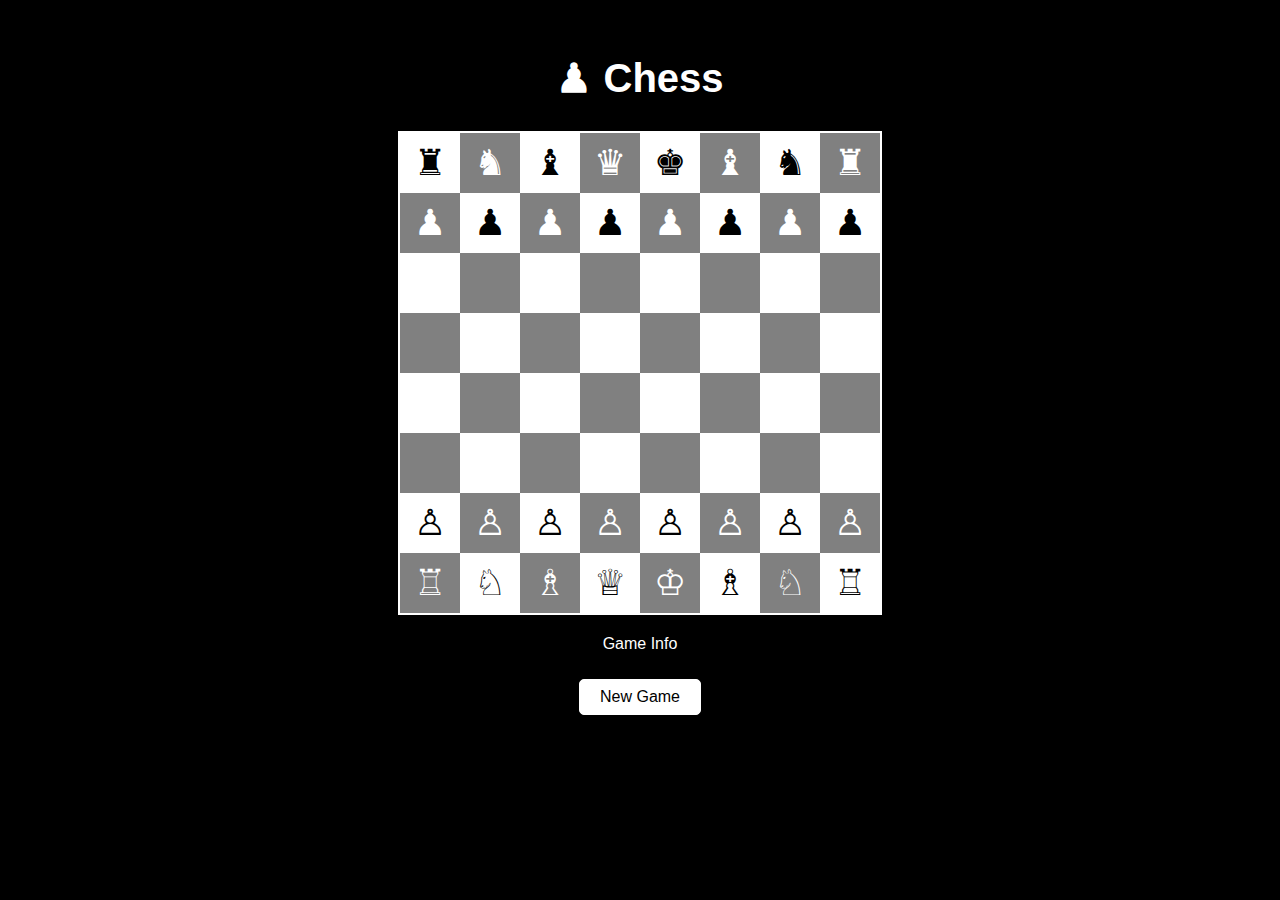
<file: chess.html>
<!DOCTYPE html>
<html lang="en">
<head>
  <meta charset="UTF-8">
  <meta name="viewport" content="width=device-width, initial-scale=1.0">
  <title>♟ Chess</title>
  <link rel="stylesheet" href="stylechess.css">
</head>
<body>
  <h1>♟ Chess</h1>

  <div class="chess-container">
    <div class="board" id="board"></div>
  </div>

  <div class="msg-container hide">
    <p id="msg">Game Info</p>
    <button id="new-btn">New Game</button>
  </div>

  <script src="chess.js"></script>
</body>
</html>
</file>
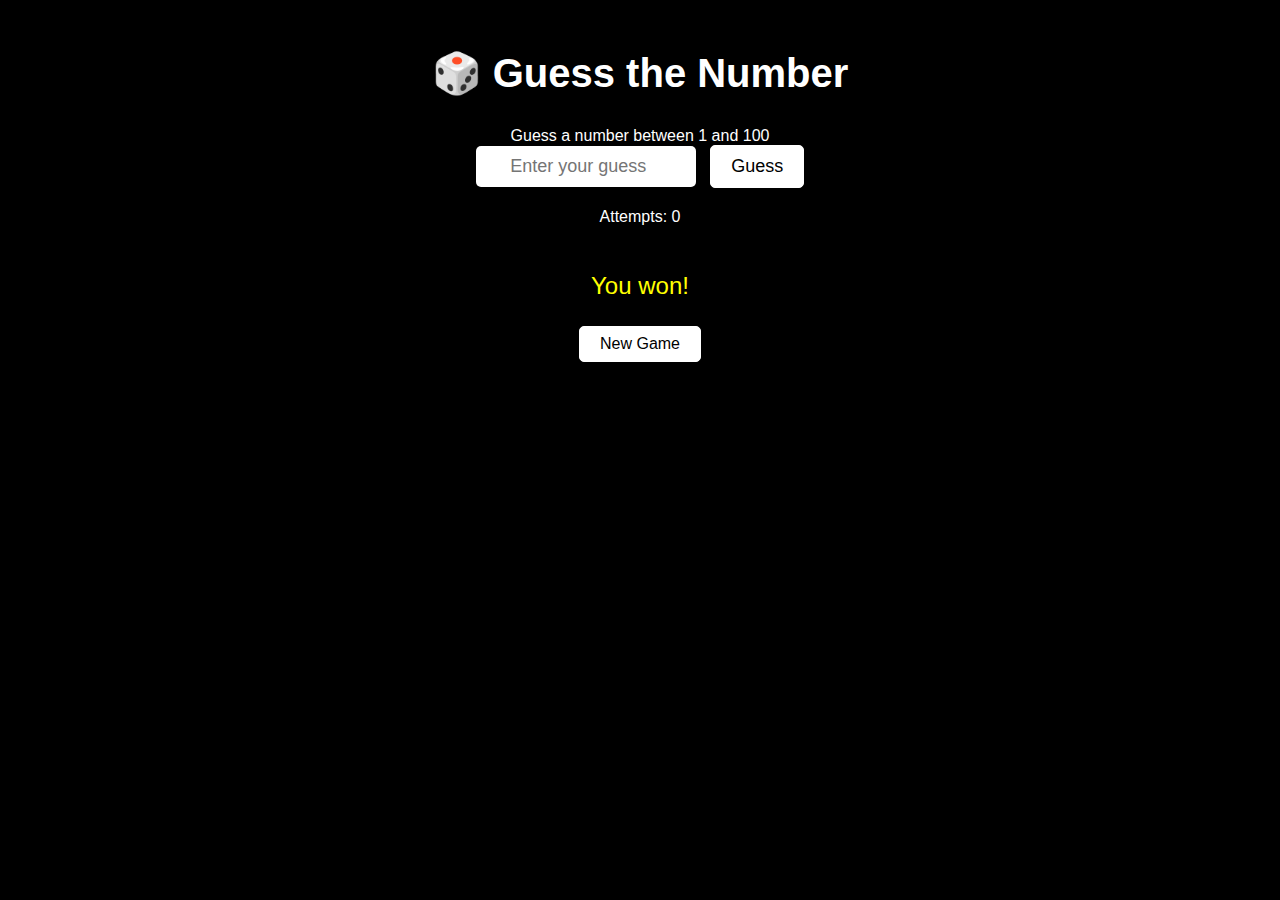
<file: guessnuumber.html>
<!DOCTYPE html>
<html lang="en">
<head>
  <meta charset="UTF-8">
  <meta name="viewport" content="width=device-width, initial-scale=1.0">
  <title>🎲 Guess the Number</title>
  <link rel="stylesheet" href="styleguess.css">
</head>
<body>
  <h1>🎲 Guess the Number</h1>

  <p>Guess a number between 1 and 100</p>

  <input type="number" id="user-guess" placeholder="Enter your guess" min="1" max="100">
  <button id="guess-btn">Guess</button>

  <p id="feedback"></p>
  <p>Attempts: <span id="attempts">0</span></p>

  <div class="msg-container hide">
    <p id="msg">You won!</p>
    <button id="new-btn">New Game</button>
  </div>

  <script src="guess.js"></script>
</body>
</html>
</file>
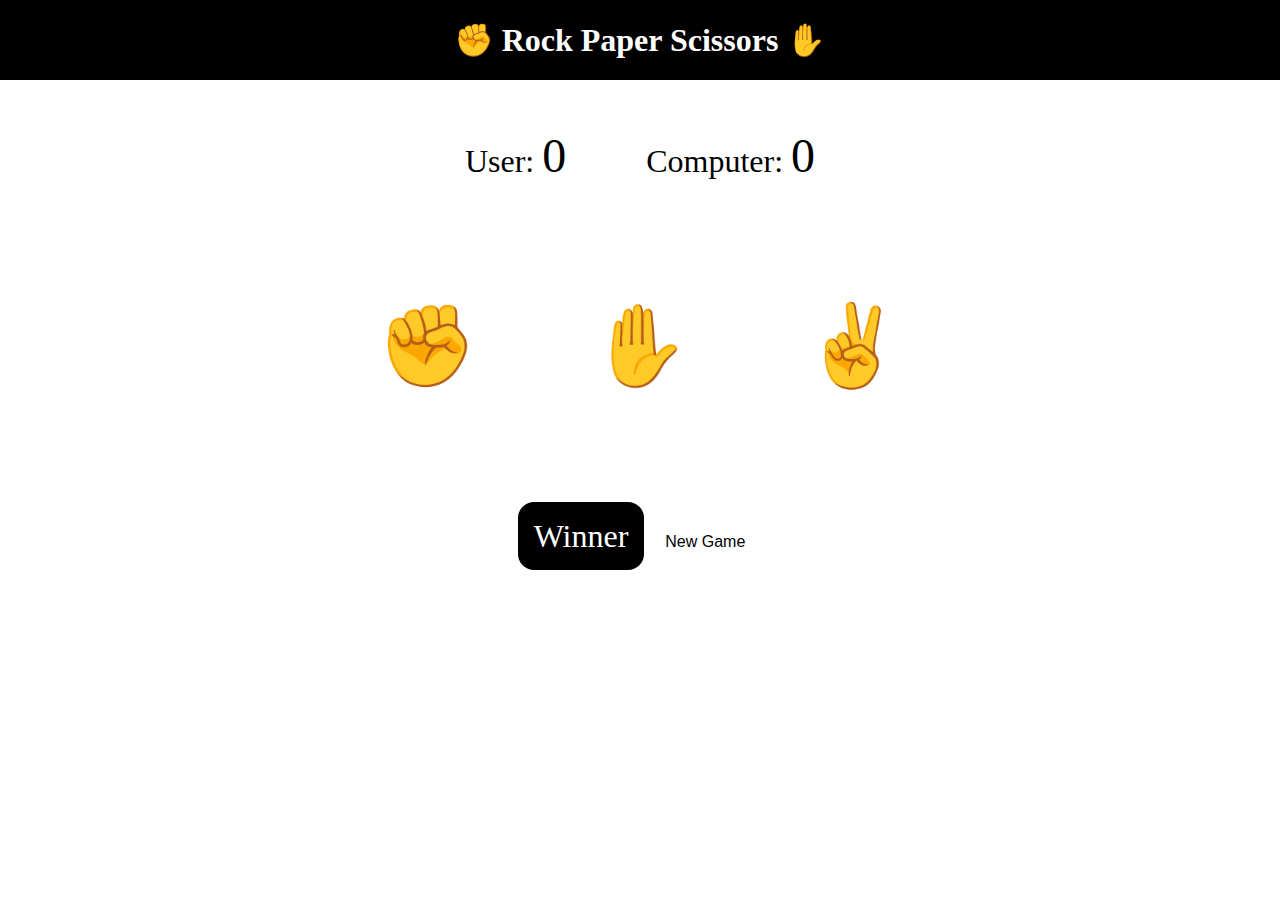
<file: rock_paper_scissor.html>
<!DOCTYPE html>
<html lang="en">
<head>
  <meta charset="UTF-8">
  <meta name="viewport" content="width=device-width, initial-scale=1.0">
  <title>✊ Rock Paper Scissors ✋</title>
  <link rel="stylesheet" href="stylerockpaper.css">
</head>
<body>
  <h1>✊ Rock Paper Scissors ✋</h1>

  <div class="score-board">
    <div>User: <span id="user-score">0</span></div>
    <div>Computer: <span id="comp-score">0</span></div>
  </div>

  <div class="choices">
    <div class="choice" data-choice="rock">✊</div>
    <div class="choice" data-choice="paper">✋</div>
    <div class="choice" data-choice="scissors">✌️</div>
  </div>

  <div class="msg-container hide">
    <p id="msg">Winner</p>
    <button id="new-btn">New Game</button>
  </div>

  <script src="rps.js"></script>
</body>
</html>
</file>
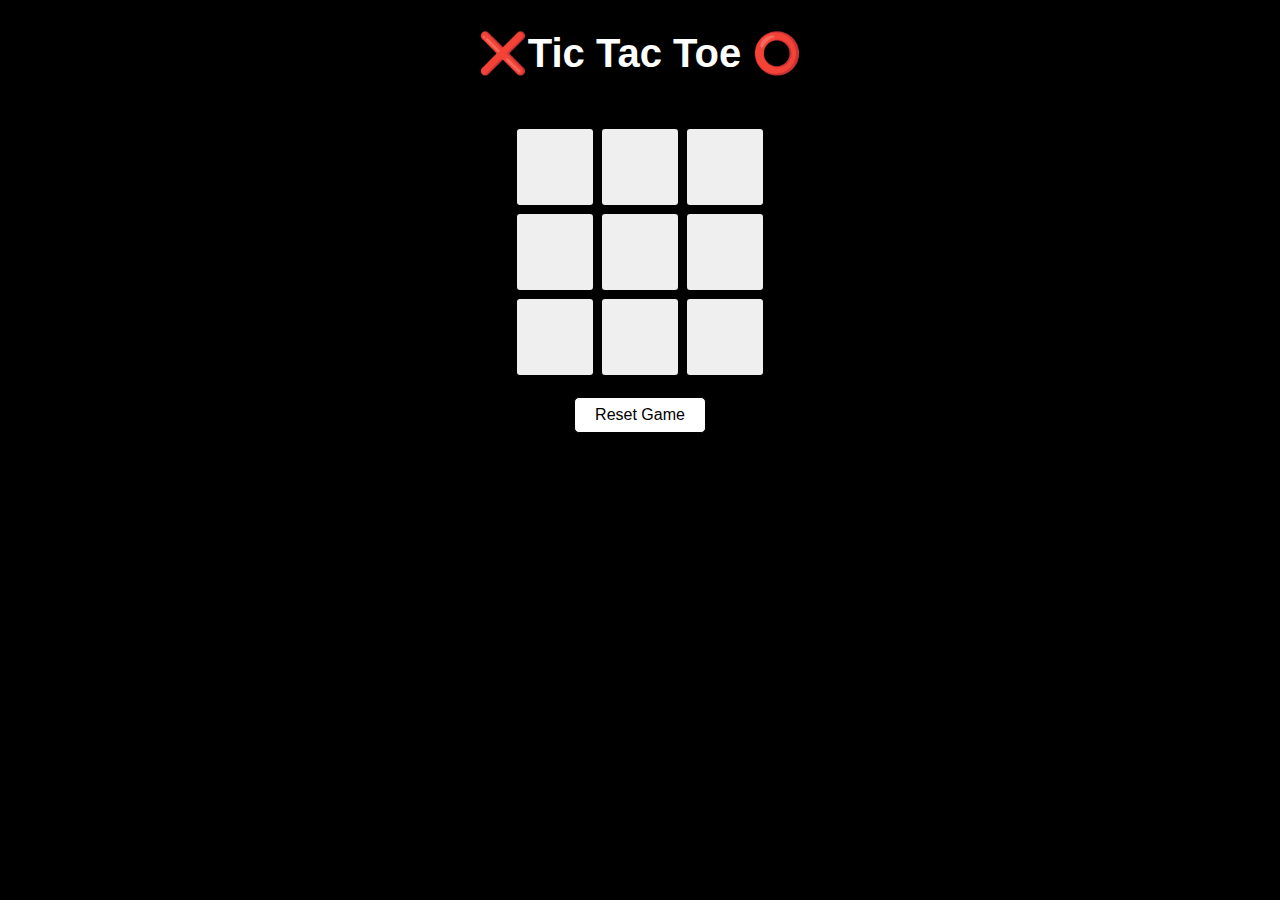
<file: tic_tac_toe.html>
<!DOCTYPE html>
<html lang="en">
<head>
    <meta charset="UTF-8">
    <meta name="viewport" content="width=device-width, initial-scale=1.0">
    <title>❌⭕ Tic Tac Toe</title>
    <link rel="stylesheet" href="style.css">
</head>
<body>

    <h1> ❌Tic Tac Toe ⭕</h1>

    <div class="msg-container hide">
        <p id="msg">Winner</p>
        <button id="new-btn">New Game</button>
    </div>

    <div class="container">
        <div class="game">
            <button class="box"></button>
            <button class="box"></button>
            <button class="box"></button>
            <button class="box"></button>
            <button class="box"></button>
            <button class="box"></button>
            <button class="box"></button>
            <button class="box"></button>
            <button class="box"></button>
        </div>
    </div>

    <button id="reset-btn">Reset Game</button>

    <script src="app.js"></script>
</body>
</html>
</file>
<file: stylechess.css>
body {
  background-color: black;
  color: white;
  font-family: Arial, sans-serif;
  text-align: center;
  padding: 20px;
}

h1 {
  font-size: 40px;
  margin-bottom: 30px;
}

.chess-container {
  display: flex;
  justify-content: center;
  align-items: center;
}

.board {
  display: grid;
  grid-template-columns: repeat(8, 60px);
  grid-template-rows: repeat(8, 60px);
  gap: 0;
  border: 2px solid white;
}

.cell {
  width: 60px;
  height: 60px;
  display: flex;
  justify-content: center;
  align-items: center;
  font-size: 36px;
  cursor: pointer;
}

.cell.white {
  background-color: white;
  color: black;
}

.cell.black {
  background-color: gray;
  color: white;
}

.msg-container {
  margin-top: 20px;
}

#new-btn {
  padding: 8px 20px;
  font-size: 16px;
  border-radius: 5px;
  border: 1px solid white;
  background-color: white;
  color: black;
  cursor: pointer;
  margin-top: 10px;
}

#new-btn:hover {
  background-color: gray;
  color: white;
}
</file>
<file: styleguess.css>
* {
  margin: 0;
  padding: 0;
  text-align: center;
}

body {
  background-color: black;
  color: white;
  font-family: Arial, sans-serif;
  padding: 50px;
}

h1 {
  font-size: 40px;
  margin-bottom: 30px;
}

input {
  padding: 10px;
  font-size: 18px;
  width: 200px;
  border-radius: 5px;
  border: none;
  margin-right: 10px;
}

button {
  padding: 10px 20px;
  font-size: 18px;
  border-radius: 5px;
  border: 1px solid white;
  background-color: white;
  color: black;
  cursor: pointer;
}

button:hover {
  background-color: gray;
  color: white;
}

#feedback {
  font-size: 24px;
  margin-top: 20px;
}

.msg-container {
  margin-top: 30px;
}

#msg {
  font-size: 24px;
  background-color: black;
  color: yellow;
  padding: 1rem;
  border-radius: 1rem;
}

#new-btn {
  padding: 8px 20px;
  font-size: 16px;
  border-radius: 5px;
  border: 1px solid white;
  background-color: white;
  color: black;
  cursor: pointer;
  margin-top: 10px;
}

#new-btn:hover {
  background-color: gray;
  color: white;
}
</file>
<file: stylerockpaper.css>
* {
  margin: 0;
  padding: 0;
  text-align: center;
}

h1 {
  background-color: black;
  color: white;
  height: 5rem;
  line-height: 5rem;
}

.choice {
  height: 165px;
  width: 165px;
  border-radius: 50%;
  display: flex;
  justify-content: center;
  align-items: center;
  font-size: 5rem;
}

.choice:hover {
  cursor: pointer;
  background-color: gray;
}

.choices {
  display: flex;
  justify-content: center;
  align-items: center;
  gap: 3rem;
  margin-top: 5rem;
}

.score-board {
  display: flex;
  justify-content: center;
  align-items: center;
  font-size: 2rem;
  margin-top: 3rem;
  gap: 5rem;
}

#user-score,
#comp-score {
  font-size: 3rem;
}

.msg-container {
  margin-top: 5rem;
}

#msg {
  background-color: black;
  color: white;
  font-size: 2rem;
  display: inline;
  padding: 1rem;
  border-radius: 1rem;
}

#new-btn {
  padding: 0.5rem 1rem;
  font-size: 1rem;
  margin-top: 1rem;
  border-radius: 5px;
  border: 1px solid white;
  background-color: white;
  color: black;
  cursor: pointer;
}

#new-btn:hover {
  background-color: gray;
  color: white;
}
</file>
<file: style.css>
* {
  margin: 0;
  padding: 0;
}

body {
  background-color: black; 
  text-align: center;
  font-family: Arial, sans-serif;
  color: black;
}

h1 {
  font-size: 40px;
  margin: 30px 0;
  color: white;
}

.container {
  display: flex;
  justify-content: center;
  align-items: center;
  margin-top: 50px;
}

.game {
  display: flex;
  flex-wrap: wrap;
  justify-content: center;
  gap: 5px;
  width: 270px;
}


.box {
  width: 80px;
  height: 80px;
  font-size: 50px;
  border: 2px solid black;
  border-radius: 5px;
  background-color: light black;
  cursor: pointer;
  transition: background-color 0.2s;
}

.box:hover {
  background-color: #f0f0f0; 
}


.box.X {
  color: red;
}

.box.O {
  color: green;
}


#reset-btn, #new-btn {
  margin-top: 20px;
  padding: 8px 20px;
  font-size: 16px;
  border-radius: 5px;
  border: 1px solid black;
  background-color: white;
  cursor: pointer;
}

#reset-btn:hover, #new-btn:hover {
  background-color: #e0e0e0;
}


.msg-container {
  margin-top: 20px;
}

.hide {
  display: none;
}

#msg {
  font-size: 20px;
  color: red;
  margin-bottom: 10px;
}
</file>
